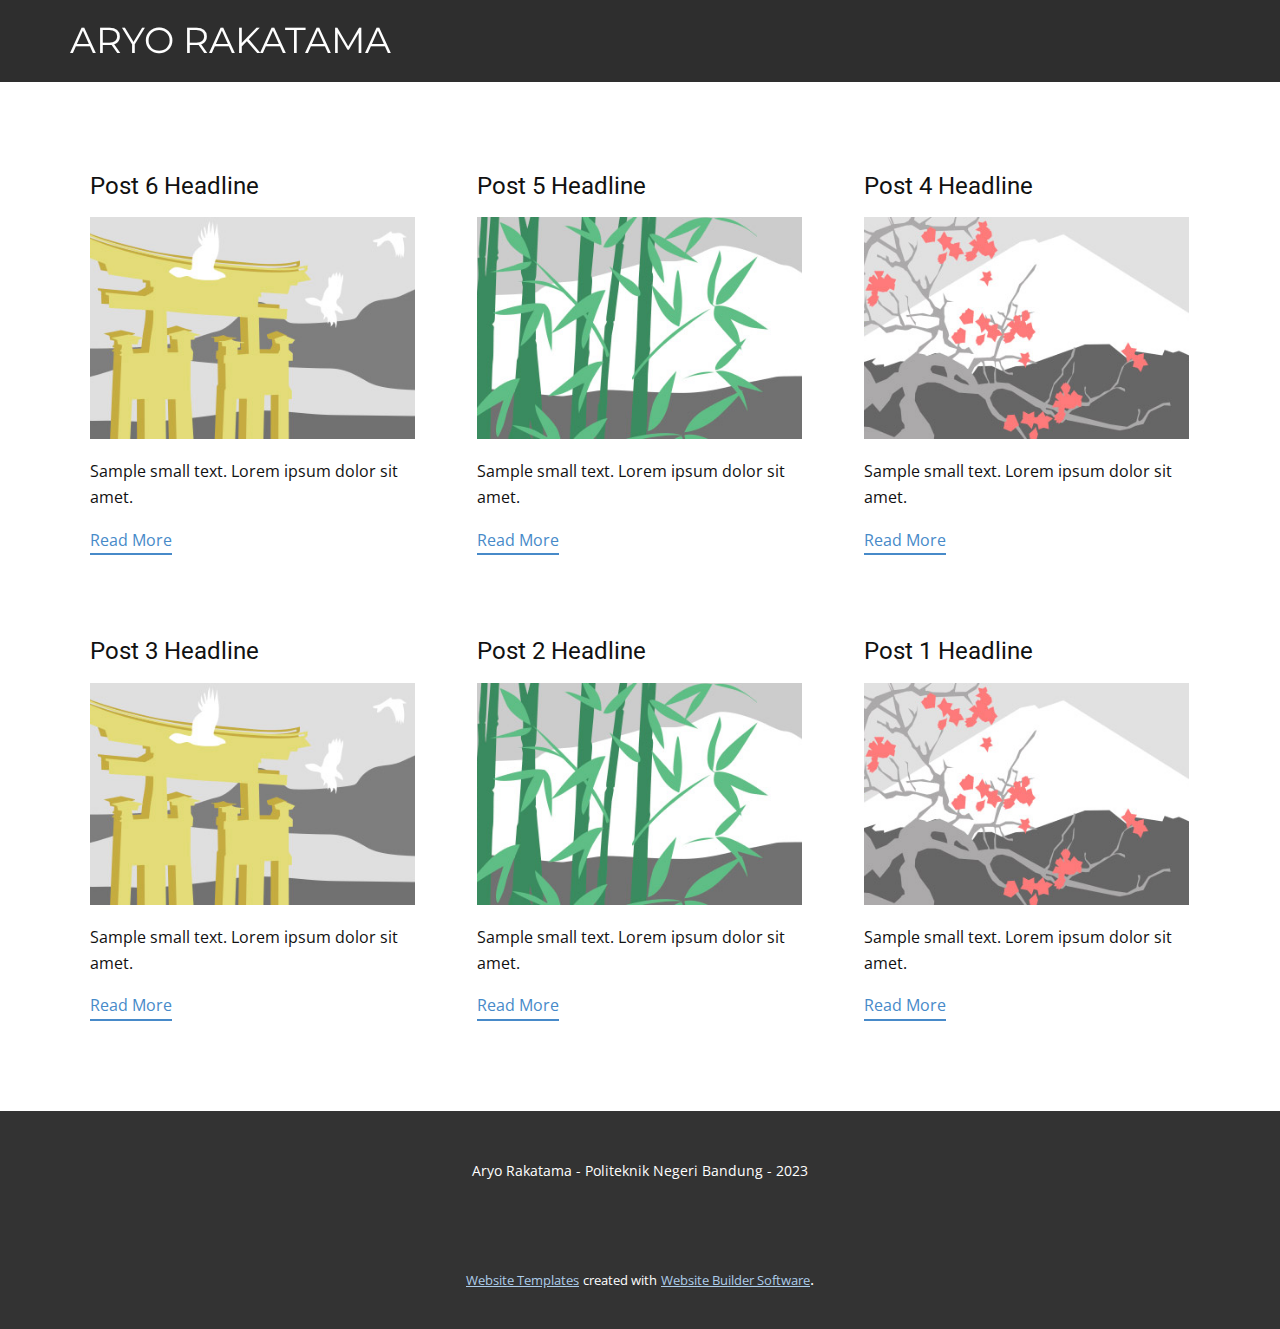
<file: blog/blog.html>
<!DOCTYPE html>
<html style="font-size: 16px;" lang="en"><head>
    <meta name="viewport" content="width=device-width, initial-scale=1.0">
    <meta charset="utf-8">
    <meta name="keywords" content="">
    <meta name="description" content="">
    <title>Blog Template</title>
    <link rel="stylesheet" href="../nicepage.css" media="screen">
<link rel="stylesheet" href="../Blog-Template.css" media="screen">
    <script class="u-script" type="text/javascript" src="../jquery.js" defer=""></script>
    <script class="u-script" type="text/javascript" src="../nicepage.js" defer=""></script>
    <meta name="generator" content="Nicepage 5.4.4, nicepage.com">
    <link id="u-theme-google-font" rel="stylesheet" href="https://fonts.googleapis.com/css?family=Roboto:100,100i,300,300i,400,400i,500,500i,700,700i,900,900i|Open+Sans:300,300i,400,400i,500,500i,600,600i,700,700i,800,800i">
    <link id="u-page-google-font" rel="stylesheet" href="https://fonts.googleapis.com/css?family=Montserrat:100,100i,200,200i,300,300i,400,400i,500,500i,600,600i,700,700i,800,800i,900,900i">
    
    
    <script type="application/ld+json">{
		"@context": "http://schema.org",
		"@type": "Organization",
		"name": ""
}</script>
    <meta name="theme-color" content="#478ac9">
  <meta data-intl-tel-input-cdn-path="intlTelInput/"></head>
  <body class="u-body u-xl-mode" data-lang="en"><header class="u-clearfix u-custom-color-2 u-header u-sticky u-sticky-5308 u-header" id="sec-43f5"><div class="u-clearfix u-sheet u-sheet-1">
        <p class="u-custom-font u-font-montserrat u-text u-text-default u-text-white u-text-1">Aryo Rakatama</p>
      </div><style class="u-sticky-style" data-style-id="5308">.u-sticky-fixed.u-sticky-5308:before, .u-body.u-sticky-fixed .u-sticky-5308:before {
borders: top right bottom left !important
}</style></header>
    <section class="u-clearfix u-section-1" id="sec-4665">
      <div class="u-clearfix u-sheet u-valign-middle u-sheet-1"><!--blog--><!--blog_options_json--><!--{"type":"Recent","source":"","tags":"","count":""}--><!--/blog_options_json-->
        <div class="u-blog u-expanded-width u-repeater u-repeater-1"><!--blog_post-->
          <div class="u-blog-post u-container-style u-repeater-item u-white u-repeater-item-1">
            <div class="u-container-layout u-similar-container u-valign-top u-container-layout-1"><!--blog_post_header-->
              <h4 class="u-blog-control u-text u-text-1">
                <a class="u-post-header-link" href="../blog/post-5.html">Post 6 Headline</a>
              </h4><!--/blog_post_header--><!--blog_post_image-->
              <a class="u-post-header-link" href="../blog/post-5.html"><img alt="" class="u-blog-control u-expanded-width u-image u-image-default u-image-1" src="../images/8ad73f3c.jpeg"></a><!--/blog_post_image--><!--blog_post_content-->
              <div class="u-blog-control u-post-content u-text u-text-2 fr-view">Sample small text. Lorem ipsum dolor sit amet.</div><!--/blog_post_content--><!--blog_post_readmore-->
              <a href="../blog/post-5.html" class="u-blog-control u-border-2 u-border-palette-1-base u-btn u-btn-rectangle u-button-style u-none u-btn-1"><!--blog_post_readmore_content--><!--options_json--><!--{"content":"","defaultValue":"Read More"}--><!--/options_json-->Read More<!--/blog_post_readmore_content--></a><!--/blog_post_readmore-->
            </div>
          </div><div class="u-blog-post u-container-style u-repeater-item u-video-cover u-white">
            <div class="u-container-layout u-similar-container u-valign-top u-container-layout-2"><!--blog_post_header-->
              <h4 class="u-blog-control u-text u-text-3">
                <a class="u-post-header-link" href="../blog/post-4.html">Post 5 Headline</a>
              </h4><!--/blog_post_header--><!--blog_post_image-->
              <a class="u-post-header-link" href="../blog/post-4.html"><img alt="" class="u-blog-control u-expanded-width u-image u-image-default u-image-2" src="../images/68f64b9d.jpeg"></a><!--/blog_post_image--><!--blog_post_content-->
              <div class="u-blog-control u-post-content u-text u-text-4 fr-view">Sample small text. Lorem ipsum dolor sit amet.</div><!--/blog_post_content--><!--blog_post_readmore-->
              <a href="../blog/post-4.html" class="u-blog-control u-border-2 u-border-palette-1-base u-btn u-btn-rectangle u-button-style u-none u-btn-2"><!--blog_post_readmore_content--><!--options_json--><!--{"content":"","defaultValue":"Read More"}--><!--/options_json-->Read More<!--/blog_post_readmore_content--></a><!--/blog_post_readmore-->
            </div>
          </div><div class="u-blog-post u-container-style u-repeater-item u-video-cover u-white">
            <div class="u-container-layout u-similar-container u-valign-top u-container-layout-3"><!--blog_post_header-->
              <h4 class="u-blog-control u-text u-text-5">
                <a class="u-post-header-link" href="../blog/post-3.html">Post 4 Headline</a>
              </h4><!--/blog_post_header--><!--blog_post_image-->
              <a class="u-post-header-link" href="../blog/post-3.html"><img alt="" class="u-blog-control u-expanded-width u-image u-image-default u-image-3" src="../images/0fd3416c.jpeg"></a><!--/blog_post_image--><!--blog_post_content-->
              <div class="u-blog-control u-post-content u-text u-text-6 fr-view">Sample small text. Lorem ipsum dolor sit amet.</div><!--/blog_post_content--><!--blog_post_readmore-->
              <a href="../blog/post-3.html" class="u-blog-control u-border-2 u-border-palette-1-base u-btn u-btn-rectangle u-button-style u-none u-btn-3"><!--blog_post_readmore_content--><!--options_json--><!--{"content":"","defaultValue":"Read More"}--><!--/options_json-->Read More<!--/blog_post_readmore_content--></a><!--/blog_post_readmore-->
            </div>
          </div><div class="u-blog-post u-container-style u-repeater-item u-white u-repeater-item-1">
            <div class="u-container-layout u-similar-container u-valign-top u-container-layout-1"><!--blog_post_header-->
              <h4 class="u-blog-control u-text u-text-1">
                <a class="u-post-header-link" href="../blog/post-2.html">Post 3 Headline</a>
              </h4><!--/blog_post_header--><!--blog_post_image-->
              <a class="u-post-header-link" href="../blog/post-2.html"><img alt="" class="u-blog-control u-expanded-width u-image u-image-default u-image-1" src="../images/8ad73f3c.jpeg"></a><!--/blog_post_image--><!--blog_post_content-->
              <div class="u-blog-control u-post-content u-text u-text-2 fr-view">Sample small text. Lorem ipsum dolor sit amet.</div><!--/blog_post_content--><!--blog_post_readmore-->
              <a href="../blog/post-2.html" class="u-blog-control u-border-2 u-border-palette-1-base u-btn u-btn-rectangle u-button-style u-none u-btn-1"><!--blog_post_readmore_content--><!--options_json--><!--{"content":"","defaultValue":"Read More"}--><!--/options_json-->Read More<!--/blog_post_readmore_content--></a><!--/blog_post_readmore-->
            </div>
          </div><div class="u-blog-post u-container-style u-repeater-item u-video-cover u-white">
            <div class="u-container-layout u-similar-container u-valign-top u-container-layout-2"><!--blog_post_header-->
              <h4 class="u-blog-control u-text u-text-3">
                <a class="u-post-header-link" href="../blog/post-1.html">Post 2 Headline</a>
              </h4><!--/blog_post_header--><!--blog_post_image-->
              <a class="u-post-header-link" href="../blog/post-1.html"><img alt="" class="u-blog-control u-expanded-width u-image u-image-default u-image-2" src="../images/68f64b9d.jpeg"></a><!--/blog_post_image--><!--blog_post_content-->
              <div class="u-blog-control u-post-content u-text u-text-4 fr-view">Sample small text. Lorem ipsum dolor sit amet.</div><!--/blog_post_content--><!--blog_post_readmore-->
              <a href="../blog/post-1.html" class="u-blog-control u-border-2 u-border-palette-1-base u-btn u-btn-rectangle u-button-style u-none u-btn-2"><!--blog_post_readmore_content--><!--options_json--><!--{"content":"","defaultValue":"Read More"}--><!--/options_json-->Read More<!--/blog_post_readmore_content--></a><!--/blog_post_readmore-->
            </div>
          </div><div class="u-blog-post u-container-style u-repeater-item u-video-cover u-white">
            <div class="u-container-layout u-similar-container u-valign-top u-container-layout-3"><!--blog_post_header-->
              <h4 class="u-blog-control u-text u-text-5">
                <a class="u-post-header-link" href="../blog/post.html">Post 1 Headline</a>
              </h4><!--/blog_post_header--><!--blog_post_image-->
              <a class="u-post-header-link" href="../blog/post.html"><img alt="" class="u-blog-control u-expanded-width u-image u-image-default u-image-3" src="../images/0fd3416c.jpeg"></a><!--/blog_post_image--><!--blog_post_content-->
              <div class="u-blog-control u-post-content u-text u-text-6 fr-view">Sample small text. Lorem ipsum dolor sit amet.</div><!--/blog_post_content--><!--blog_post_readmore-->
              <a href="../blog/post.html" class="u-blog-control u-border-2 u-border-palette-1-base u-btn u-btn-rectangle u-button-style u-none u-btn-3"><!--blog_post_readmore_content--><!--options_json--><!--{"content":"","defaultValue":"Read More"}--><!--/options_json-->Read More<!--/blog_post_readmore_content--></a><!--/blog_post_readmore-->
            </div>
          </div><!--/blog_post--><!--blog_post-->
          <!--/blog_post--><!--blog_post-->
          <!--/blog_post-->
        </div><!--/blog-->
      </div>
    </section>
    
    
    <footer class="u-align-center u-clearfix u-footer u-grey-80 u-footer" id="sec-1322"><div class="u-clearfix u-sheet u-sheet-1">
        <p class="u-small-text u-text u-text-variant u-text-1">Aryo Rakatama - Politeknik Negeri Bandung - 2023</p>
      </div></footer>
    <section class="u-backlink u-clearfix u-grey-80">
      <a class="u-link" href="https://nicepage.com/website-templates" target="_blank">
        <span>Website Templates</span>
      </a>
      <p class="u-text">
        <span>created with</span>
      </p>
      <a class="u-link" href="" target="_blank">
        <span>Website Builder Software</span>
      </a>. 
    </section>
  
</body></html>
</file>
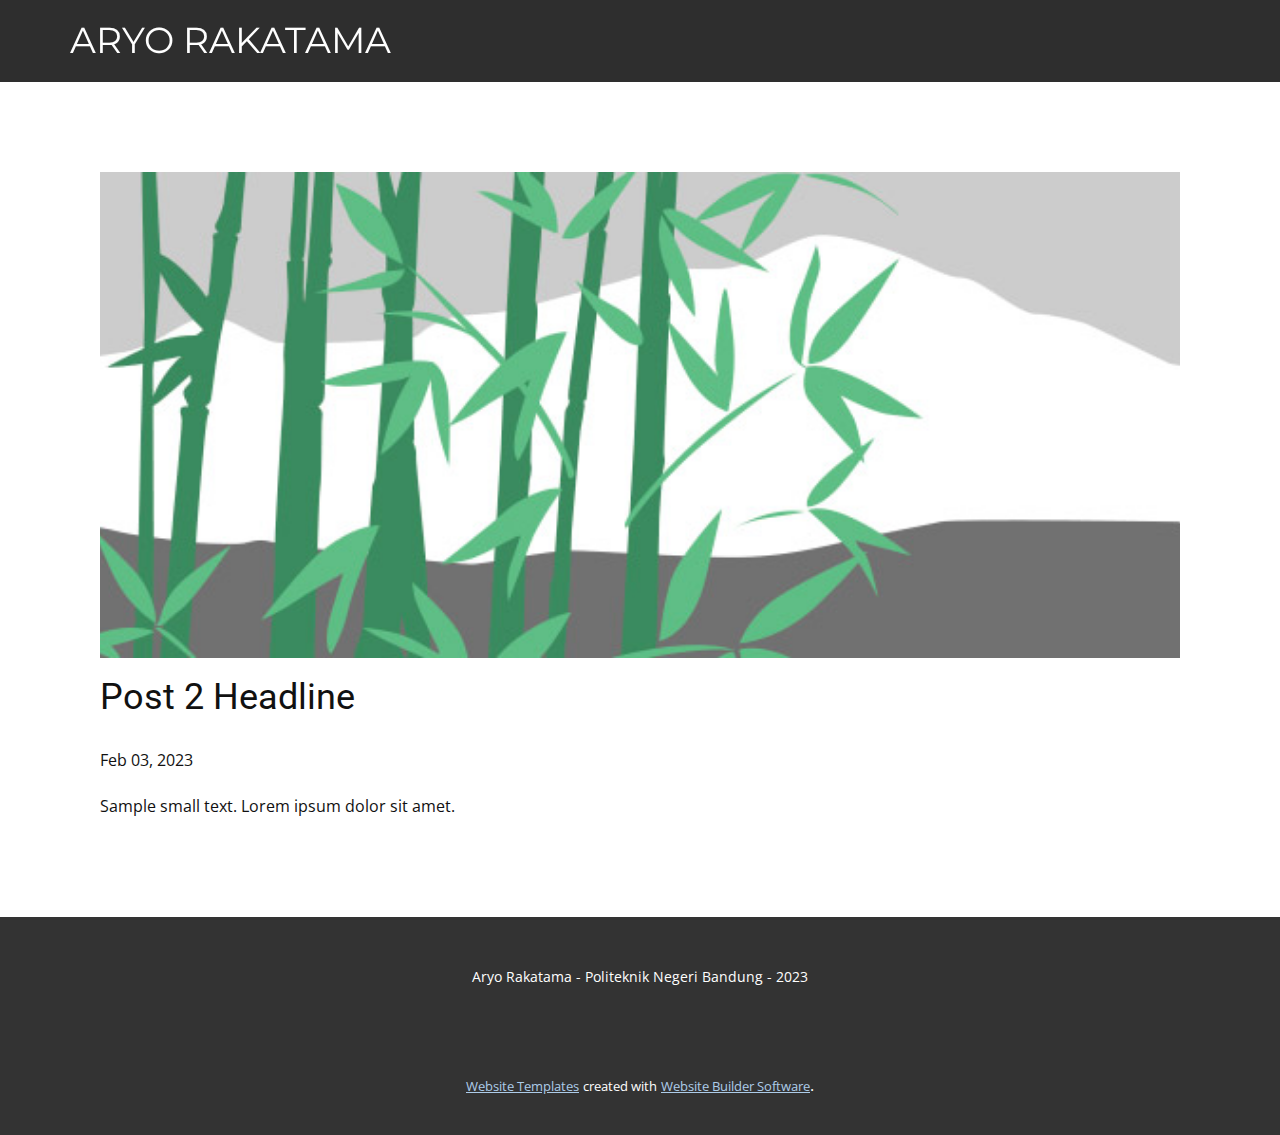
<file: blog/post-1.html>
<!DOCTYPE html>
<html style="font-size: 16px;" lang="en"><head>
    <meta name="viewport" content="width=device-width, initial-scale=1.0">
    <meta charset="utf-8">
    <meta name="keywords" content="Post 1 Headline">
    <meta name="description" content="">
    <title>Post 2 Headline</title>
    <link rel="stylesheet" href="../nicepage.css" media="screen">
<link rel="stylesheet" href="../Post-Template.css" media="screen">
    <script class="u-script" type="text/javascript" src="../jquery.js" defer=""></script>
    <script class="u-script" type="text/javascript" src="../nicepage.js" defer=""></script>
    <meta name="generator" content="Nicepage 5.4.4, nicepage.com">
    <link id="u-theme-google-font" rel="stylesheet" href="https://fonts.googleapis.com/css?family=Roboto:100,100i,300,300i,400,400i,500,500i,700,700i,900,900i|Open+Sans:300,300i,400,400i,500,500i,600,600i,700,700i,800,800i">
    <link id="u-page-google-font" rel="stylesheet" href="https://fonts.googleapis.com/css?family=Montserrat:100,100i,200,200i,300,300i,400,400i,500,500i,600,600i,700,700i,800,800i,900,900i">
    
    
    <script type="application/ld+json">{
		"@context": "http://schema.org",
		"@type": "Organization",
		"name": ""
}</script>
    <meta name="theme-color" content="#478ac9">
  <meta data-intl-tel-input-cdn-path="intlTelInput/"></head>
  <body class="u-body u-xl-mode" data-lang="en"><header class="u-clearfix u-custom-color-2 u-header u-sticky u-sticky-5308 u-header" id="sec-43f5"><div class="u-clearfix u-sheet u-sheet-1">
        <p class="u-custom-font u-font-montserrat u-text u-text-default u-text-white u-text-1">Aryo Rakatama</p>
      </div><style class="u-sticky-style" data-style-id="5308">.u-sticky-fixed.u-sticky-5308:before, .u-body.u-sticky-fixed .u-sticky-5308:before {
borders: top right bottom left !important
}</style></header>
    <section class="u-align-center u-clearfix u-section-1" id="sec-2e9a">
      <div class="u-clearfix u-sheet u-valign-middle-md u-valign-middle-sm u-valign-middle-xs u-sheet-1"><!--post_details--><!--post_details_options_json--><!--{"source":""}--><!--/post_details_options_json--><!--blog_post-->
        <div class="u-container-style u-expanded-width u-post-details u-post-details-1">
          <div class="u-container-layout u-valign-middle u-container-layout-1"><!--blog_post_image-->
            <img alt="" class="u-blog-control u-expanded-width u-image u-image-default u-image-1" src="../images/68f64b9d.jpeg"><!--/blog_post_image--><!--blog_post_header-->
            <h2 class="u-blog-control u-text u-text-1">Post 2 Headline</h2><!--/blog_post_header--><!--blog_post_metadata-->
            <div class="u-blog-control u-metadata u-metadata-1"><!--blog_post_metadata_date-->
              <span class="u-meta-date u-meta-icon">Feb 03, 2023</span><!--/blog_post_metadata_date--><!--blog_post_metadata_category-->
              <!--/blog_post_metadata_category--><!--blog_post_metadata_comments-->
              <!--/blog_post_metadata_comments-->
            </div><!--/blog_post_metadata--><!--blog_post_content-->
            <div class="u-align-justify u-blog-control u-post-content u-text u-text-2 fr-view">
  Sample small text. Lorem ipsum dolor sit amet.
  </div><!--/blog_post_content-->
          </div>
        </div><!--/blog_post--><!--/post_details-->
      </div>
    </section>
    
    
    <footer class="u-align-center u-clearfix u-footer u-grey-80 u-footer" id="sec-1322"><div class="u-clearfix u-sheet u-sheet-1">
        <p class="u-small-text u-text u-text-variant u-text-1">Aryo Rakatama - Politeknik Negeri Bandung - 2023</p>
      </div></footer>
    <section class="u-backlink u-clearfix u-grey-80">
      <a class="u-link" href="https://nicepage.com/website-templates" target="_blank">
        <span>Website Templates</span>
      </a>
      <p class="u-text">
        <span>created with</span>
      </p>
      <a class="u-link" href="" target="_blank">
        <span>Website Builder Software</span>
      </a>. 
    </section>
  
</body></html>
</file>
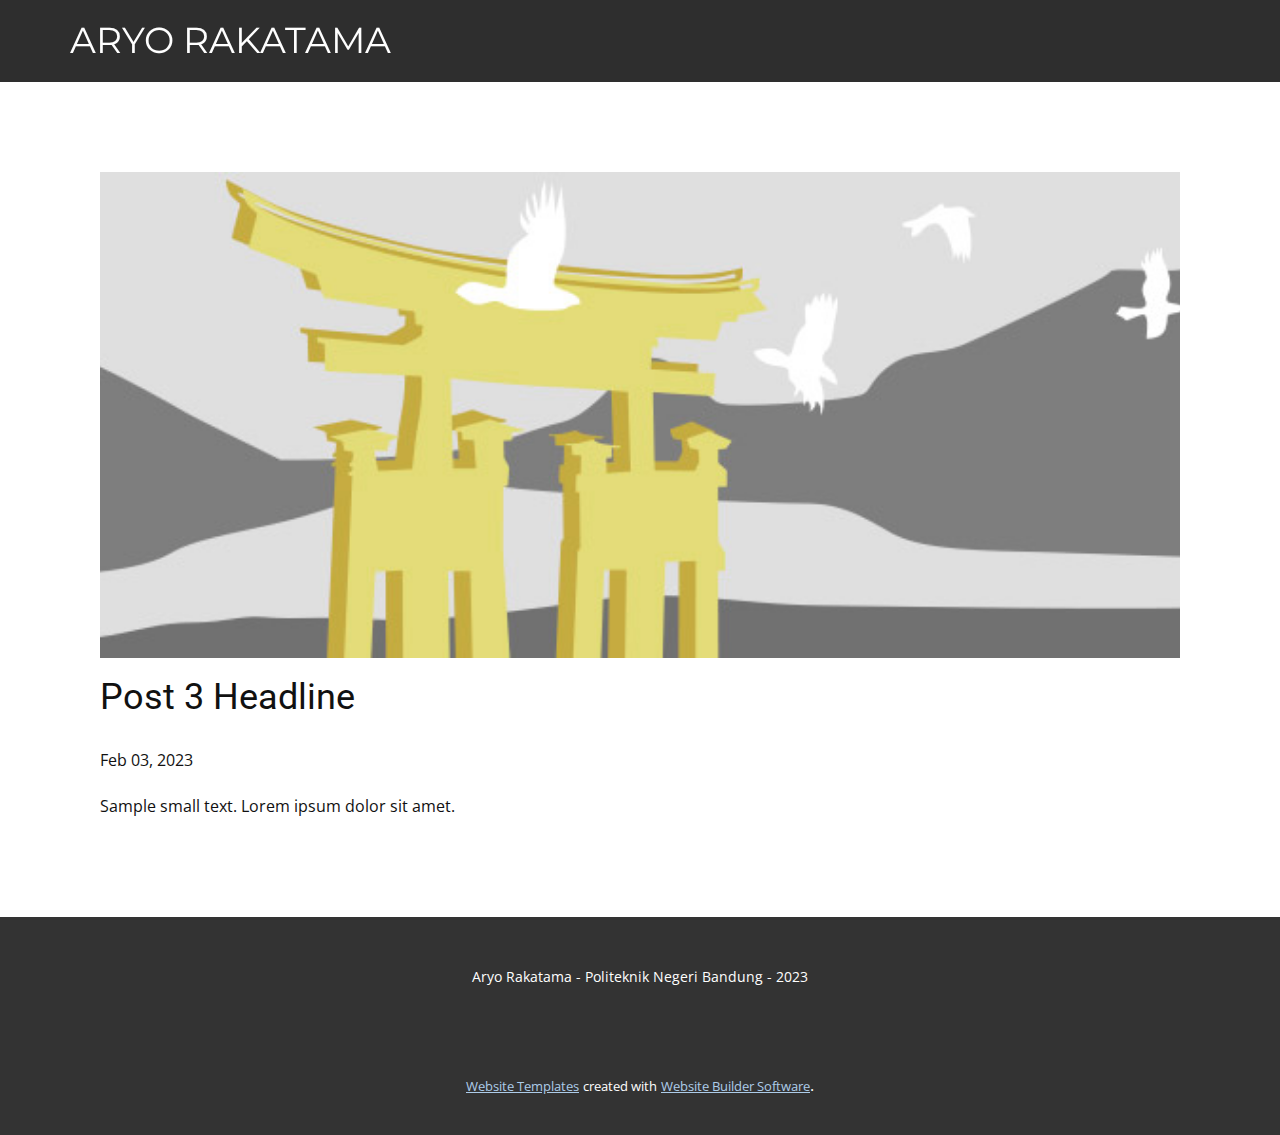
<file: blog/post-2.html>
<!DOCTYPE html>
<html style="font-size: 16px;" lang="en"><head>
    <meta name="viewport" content="width=device-width, initial-scale=1.0">
    <meta charset="utf-8">
    <meta name="keywords" content="Post 1 Headline">
    <meta name="description" content="">
    <title>Post 3 Headline</title>
    <link rel="stylesheet" href="../nicepage.css" media="screen">
<link rel="stylesheet" href="../Post-Template.css" media="screen">
    <script class="u-script" type="text/javascript" src="../jquery.js" defer=""></script>
    <script class="u-script" type="text/javascript" src="../nicepage.js" defer=""></script>
    <meta name="generator" content="Nicepage 5.4.4, nicepage.com">
    <link id="u-theme-google-font" rel="stylesheet" href="https://fonts.googleapis.com/css?family=Roboto:100,100i,300,300i,400,400i,500,500i,700,700i,900,900i|Open+Sans:300,300i,400,400i,500,500i,600,600i,700,700i,800,800i">
    <link id="u-page-google-font" rel="stylesheet" href="https://fonts.googleapis.com/css?family=Montserrat:100,100i,200,200i,300,300i,400,400i,500,500i,600,600i,700,700i,800,800i,900,900i">
    
    
    <script type="application/ld+json">{
		"@context": "http://schema.org",
		"@type": "Organization",
		"name": ""
}</script>
    <meta name="theme-color" content="#478ac9">
  <meta data-intl-tel-input-cdn-path="intlTelInput/"></head>
  <body class="u-body u-xl-mode" data-lang="en"><header class="u-clearfix u-custom-color-2 u-header u-sticky u-sticky-5308 u-header" id="sec-43f5"><div class="u-clearfix u-sheet u-sheet-1">
        <p class="u-custom-font u-font-montserrat u-text u-text-default u-text-white u-text-1">Aryo Rakatama</p>
      </div><style class="u-sticky-style" data-style-id="5308">.u-sticky-fixed.u-sticky-5308:before, .u-body.u-sticky-fixed .u-sticky-5308:before {
borders: top right bottom left !important
}</style></header>
    <section class="u-align-center u-clearfix u-section-1" id="sec-2e9a">
      <div class="u-clearfix u-sheet u-valign-middle-md u-valign-middle-sm u-valign-middle-xs u-sheet-1"><!--post_details--><!--post_details_options_json--><!--{"source":""}--><!--/post_details_options_json--><!--blog_post-->
        <div class="u-container-style u-expanded-width u-post-details u-post-details-1">
          <div class="u-container-layout u-valign-middle u-container-layout-1"><!--blog_post_image-->
            <img alt="" class="u-blog-control u-expanded-width u-image u-image-default u-image-1" src="../images/8ad73f3c.jpeg"><!--/blog_post_image--><!--blog_post_header-->
            <h2 class="u-blog-control u-text u-text-1">Post 3 Headline</h2><!--/blog_post_header--><!--blog_post_metadata-->
            <div class="u-blog-control u-metadata u-metadata-1"><!--blog_post_metadata_date-->
              <span class="u-meta-date u-meta-icon">Feb 03, 2023</span><!--/blog_post_metadata_date--><!--blog_post_metadata_category-->
              <!--/blog_post_metadata_category--><!--blog_post_metadata_comments-->
              <!--/blog_post_metadata_comments-->
            </div><!--/blog_post_metadata--><!--blog_post_content-->
            <div class="u-align-justify u-blog-control u-post-content u-text u-text-2 fr-view">
  Sample small text. Lorem ipsum dolor sit amet.
  </div><!--/blog_post_content-->
          </div>
        </div><!--/blog_post--><!--/post_details-->
      </div>
    </section>
    
    
    <footer class="u-align-center u-clearfix u-footer u-grey-80 u-footer" id="sec-1322"><div class="u-clearfix u-sheet u-sheet-1">
        <p class="u-small-text u-text u-text-variant u-text-1">Aryo Rakatama - Politeknik Negeri Bandung - 2023</p>
      </div></footer>
    <section class="u-backlink u-clearfix u-grey-80">
      <a class="u-link" href="https://nicepage.com/website-templates" target="_blank">
        <span>Website Templates</span>
      </a>
      <p class="u-text">
        <span>created with</span>
      </p>
      <a class="u-link" href="" target="_blank">
        <span>Website Builder Software</span>
      </a>. 
    </section>
  
</body></html>
</file>
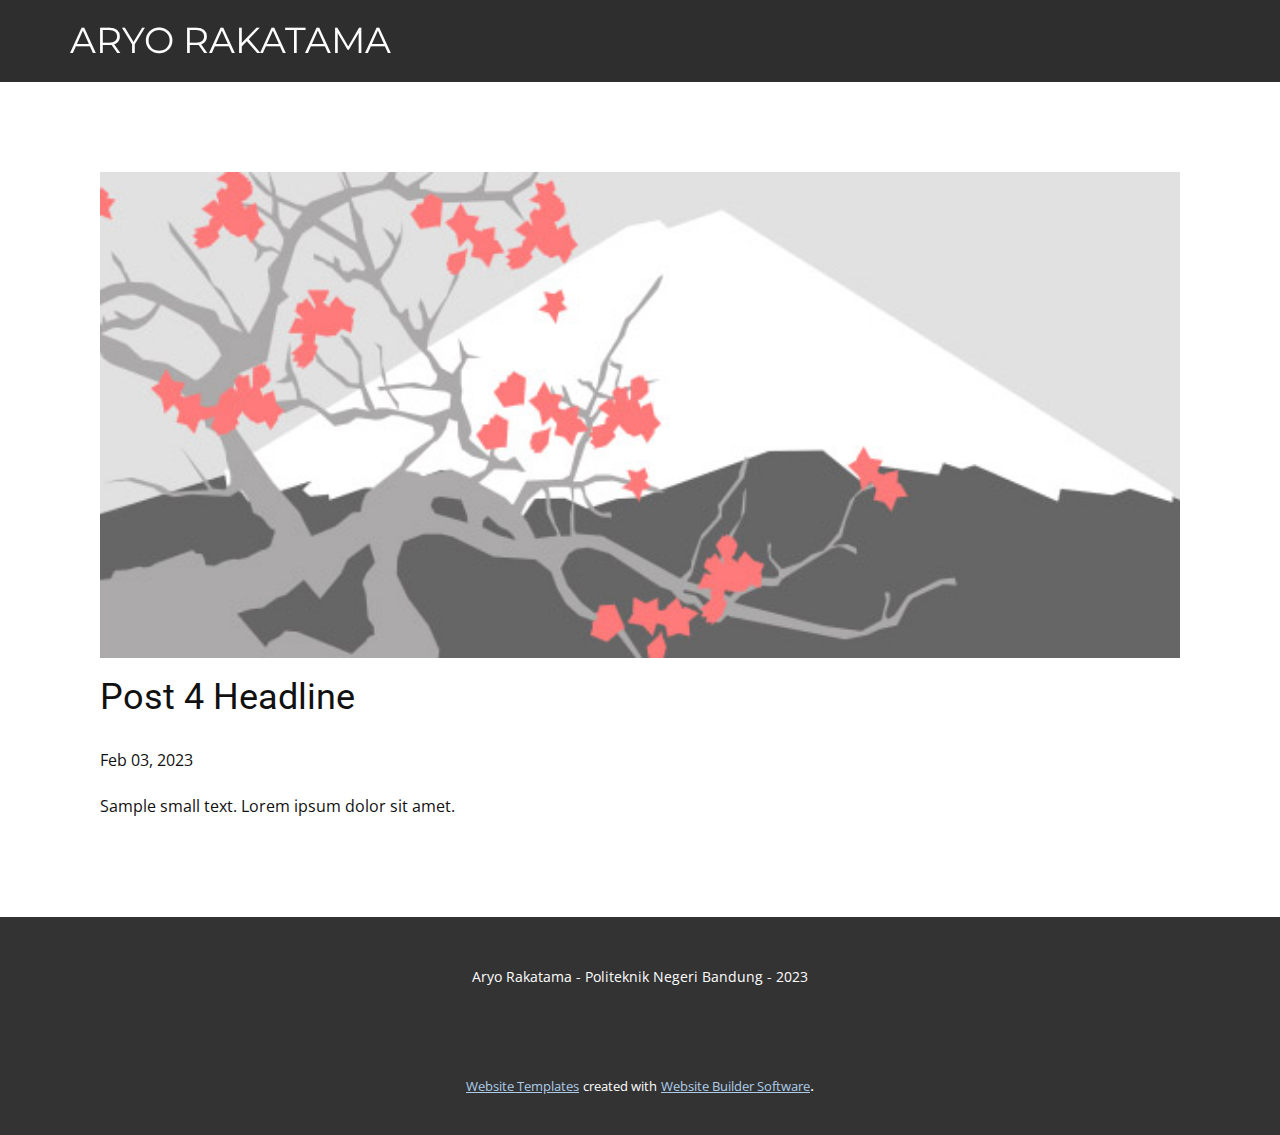
<file: blog/post-3.html>
<!DOCTYPE html>
<html style="font-size: 16px;" lang="en"><head>
    <meta name="viewport" content="width=device-width, initial-scale=1.0">
    <meta charset="utf-8">
    <meta name="keywords" content="Post 1 Headline">
    <meta name="description" content="">
    <title>Post 4 Headline</title>
    <link rel="stylesheet" href="../nicepage.css" media="screen">
<link rel="stylesheet" href="../Post-Template.css" media="screen">
    <script class="u-script" type="text/javascript" src="../jquery.js" defer=""></script>
    <script class="u-script" type="text/javascript" src="../nicepage.js" defer=""></script>
    <meta name="generator" content="Nicepage 5.4.4, nicepage.com">
    <link id="u-theme-google-font" rel="stylesheet" href="https://fonts.googleapis.com/css?family=Roboto:100,100i,300,300i,400,400i,500,500i,700,700i,900,900i|Open+Sans:300,300i,400,400i,500,500i,600,600i,700,700i,800,800i">
    <link id="u-page-google-font" rel="stylesheet" href="https://fonts.googleapis.com/css?family=Montserrat:100,100i,200,200i,300,300i,400,400i,500,500i,600,600i,700,700i,800,800i,900,900i">
    
    
    <script type="application/ld+json">{
		"@context": "http://schema.org",
		"@type": "Organization",
		"name": ""
}</script>
    <meta name="theme-color" content="#478ac9">
  <meta data-intl-tel-input-cdn-path="intlTelInput/"></head>
  <body class="u-body u-xl-mode" data-lang="en"><header class="u-clearfix u-custom-color-2 u-header u-sticky u-sticky-5308 u-header" id="sec-43f5"><div class="u-clearfix u-sheet u-sheet-1">
        <p class="u-custom-font u-font-montserrat u-text u-text-default u-text-white u-text-1">Aryo Rakatama</p>
      </div><style class="u-sticky-style" data-style-id="5308">.u-sticky-fixed.u-sticky-5308:before, .u-body.u-sticky-fixed .u-sticky-5308:before {
borders: top right bottom left !important
}</style></header>
    <section class="u-align-center u-clearfix u-section-1" id="sec-2e9a">
      <div class="u-clearfix u-sheet u-valign-middle-md u-valign-middle-sm u-valign-middle-xs u-sheet-1"><!--post_details--><!--post_details_options_json--><!--{"source":""}--><!--/post_details_options_json--><!--blog_post-->
        <div class="u-container-style u-expanded-width u-post-details u-post-details-1">
          <div class="u-container-layout u-valign-middle u-container-layout-1"><!--blog_post_image-->
            <img alt="" class="u-blog-control u-expanded-width u-image u-image-default u-image-1" src="../images/0fd3416c.jpeg"><!--/blog_post_image--><!--blog_post_header-->
            <h2 class="u-blog-control u-text u-text-1">Post 4 Headline</h2><!--/blog_post_header--><!--blog_post_metadata-->
            <div class="u-blog-control u-metadata u-metadata-1"><!--blog_post_metadata_date-->
              <span class="u-meta-date u-meta-icon">Feb 03, 2023</span><!--/blog_post_metadata_date--><!--blog_post_metadata_category-->
              <!--/blog_post_metadata_category--><!--blog_post_metadata_comments-->
              <!--/blog_post_metadata_comments-->
            </div><!--/blog_post_metadata--><!--blog_post_content-->
            <div class="u-align-justify u-blog-control u-post-content u-text u-text-2 fr-view">
  Sample small text. Lorem ipsum dolor sit amet.
  </div><!--/blog_post_content-->
          </div>
        </div><!--/blog_post--><!--/post_details-->
      </div>
    </section>
    
    
    <footer class="u-align-center u-clearfix u-footer u-grey-80 u-footer" id="sec-1322"><div class="u-clearfix u-sheet u-sheet-1">
        <p class="u-small-text u-text u-text-variant u-text-1">Aryo Rakatama - Politeknik Negeri Bandung - 2023</p>
      </div></footer>
    <section class="u-backlink u-clearfix u-grey-80">
      <a class="u-link" href="https://nicepage.com/website-templates" target="_blank">
        <span>Website Templates</span>
      </a>
      <p class="u-text">
        <span>created with</span>
      </p>
      <a class="u-link" href="" target="_blank">
        <span>Website Builder Software</span>
      </a>. 
    </section>
  
</body></html>
</file>
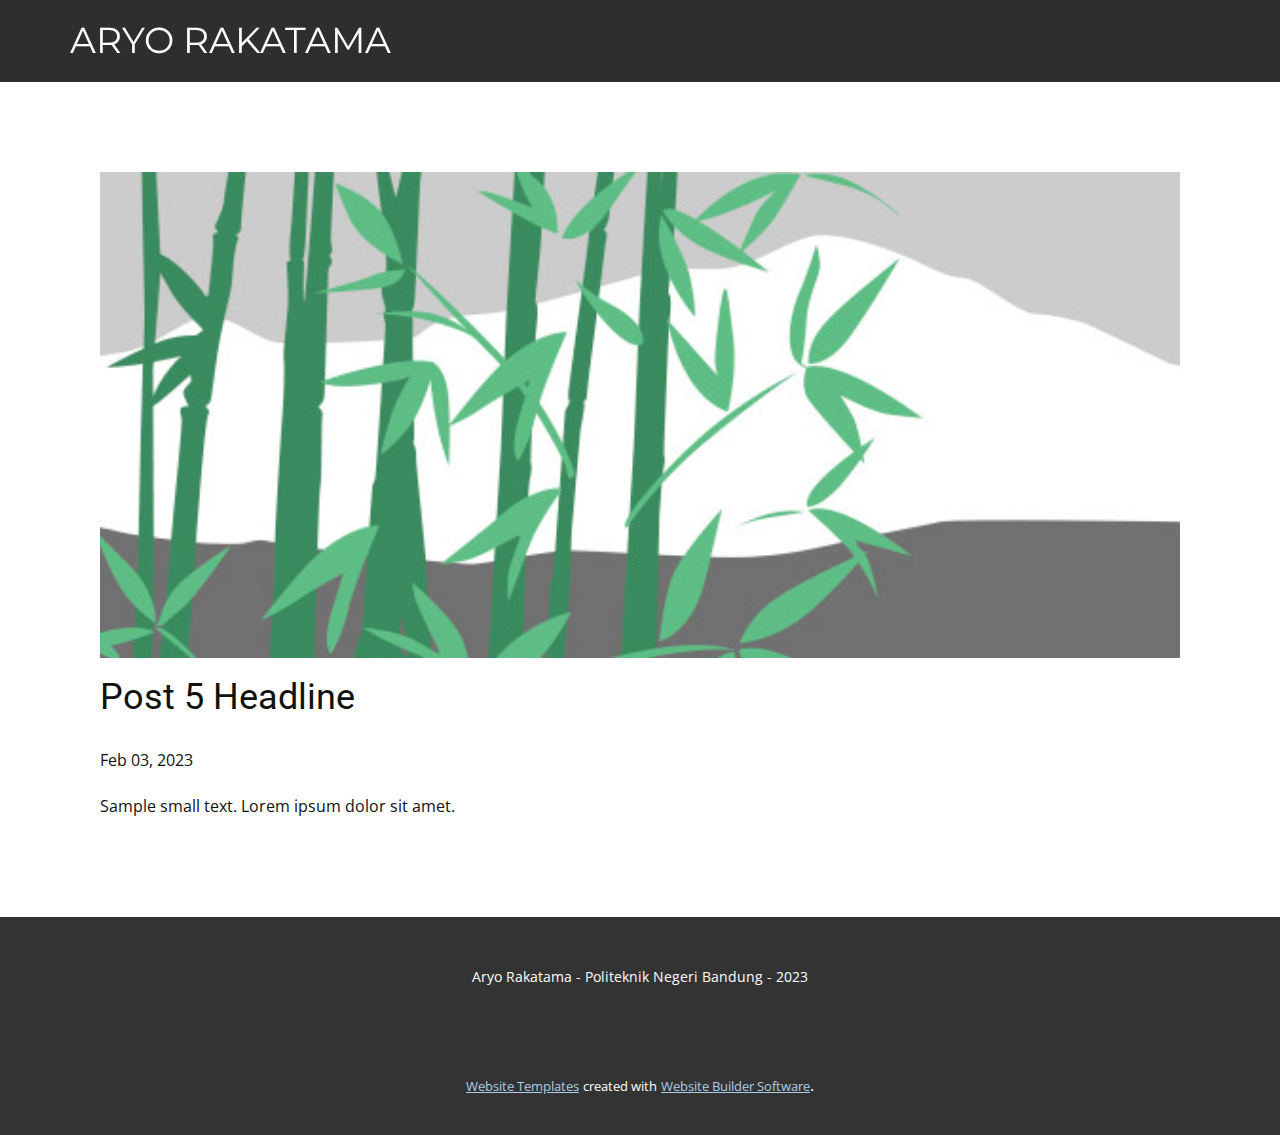
<file: blog/post-4.html>
<!DOCTYPE html>
<html style="font-size: 16px;" lang="en"><head>
    <meta name="viewport" content="width=device-width, initial-scale=1.0">
    <meta charset="utf-8">
    <meta name="keywords" content="Post 1 Headline">
    <meta name="description" content="">
    <title>Post 5 Headline</title>
    <link rel="stylesheet" href="../nicepage.css" media="screen">
<link rel="stylesheet" href="../Post-Template.css" media="screen">
    <script class="u-script" type="text/javascript" src="../jquery.js" defer=""></script>
    <script class="u-script" type="text/javascript" src="../nicepage.js" defer=""></script>
    <meta name="generator" content="Nicepage 5.4.4, nicepage.com">
    <link id="u-theme-google-font" rel="stylesheet" href="https://fonts.googleapis.com/css?family=Roboto:100,100i,300,300i,400,400i,500,500i,700,700i,900,900i|Open+Sans:300,300i,400,400i,500,500i,600,600i,700,700i,800,800i">
    <link id="u-page-google-font" rel="stylesheet" href="https://fonts.googleapis.com/css?family=Montserrat:100,100i,200,200i,300,300i,400,400i,500,500i,600,600i,700,700i,800,800i,900,900i">
    
    
    <script type="application/ld+json">{
		"@context": "http://schema.org",
		"@type": "Organization",
		"name": ""
}</script>
    <meta name="theme-color" content="#478ac9">
  <meta data-intl-tel-input-cdn-path="intlTelInput/"></head>
  <body class="u-body u-xl-mode" data-lang="en"><header class="u-clearfix u-custom-color-2 u-header u-sticky u-sticky-5308 u-header" id="sec-43f5"><div class="u-clearfix u-sheet u-sheet-1">
        <p class="u-custom-font u-font-montserrat u-text u-text-default u-text-white u-text-1">Aryo Rakatama</p>
      </div><style class="u-sticky-style" data-style-id="5308">.u-sticky-fixed.u-sticky-5308:before, .u-body.u-sticky-fixed .u-sticky-5308:before {
borders: top right bottom left !important
}</style></header>
    <section class="u-align-center u-clearfix u-section-1" id="sec-2e9a">
      <div class="u-clearfix u-sheet u-valign-middle-md u-valign-middle-sm u-valign-middle-xs u-sheet-1"><!--post_details--><!--post_details_options_json--><!--{"source":""}--><!--/post_details_options_json--><!--blog_post-->
        <div class="u-container-style u-expanded-width u-post-details u-post-details-1">
          <div class="u-container-layout u-valign-middle u-container-layout-1"><!--blog_post_image-->
            <img alt="" class="u-blog-control u-expanded-width u-image u-image-default u-image-1" src="../images/68f64b9d.jpeg"><!--/blog_post_image--><!--blog_post_header-->
            <h2 class="u-blog-control u-text u-text-1">Post 5 Headline</h2><!--/blog_post_header--><!--blog_post_metadata-->
            <div class="u-blog-control u-metadata u-metadata-1"><!--blog_post_metadata_date-->
              <span class="u-meta-date u-meta-icon">Feb 03, 2023</span><!--/blog_post_metadata_date--><!--blog_post_metadata_category-->
              <!--/blog_post_metadata_category--><!--blog_post_metadata_comments-->
              <!--/blog_post_metadata_comments-->
            </div><!--/blog_post_metadata--><!--blog_post_content-->
            <div class="u-align-justify u-blog-control u-post-content u-text u-text-2 fr-view">
  Sample small text. Lorem ipsum dolor sit amet.
  </div><!--/blog_post_content-->
          </div>
        </div><!--/blog_post--><!--/post_details-->
      </div>
    </section>
    
    
    <footer class="u-align-center u-clearfix u-footer u-grey-80 u-footer" id="sec-1322"><div class="u-clearfix u-sheet u-sheet-1">
        <p class="u-small-text u-text u-text-variant u-text-1">Aryo Rakatama - Politeknik Negeri Bandung - 2023</p>
      </div></footer>
    <section class="u-backlink u-clearfix u-grey-80">
      <a class="u-link" href="https://nicepage.com/website-templates" target="_blank">
        <span>Website Templates</span>
      </a>
      <p class="u-text">
        <span>created with</span>
      </p>
      <a class="u-link" href="" target="_blank">
        <span>Website Builder Software</span>
      </a>. 
    </section>
  
</body></html>
</file>
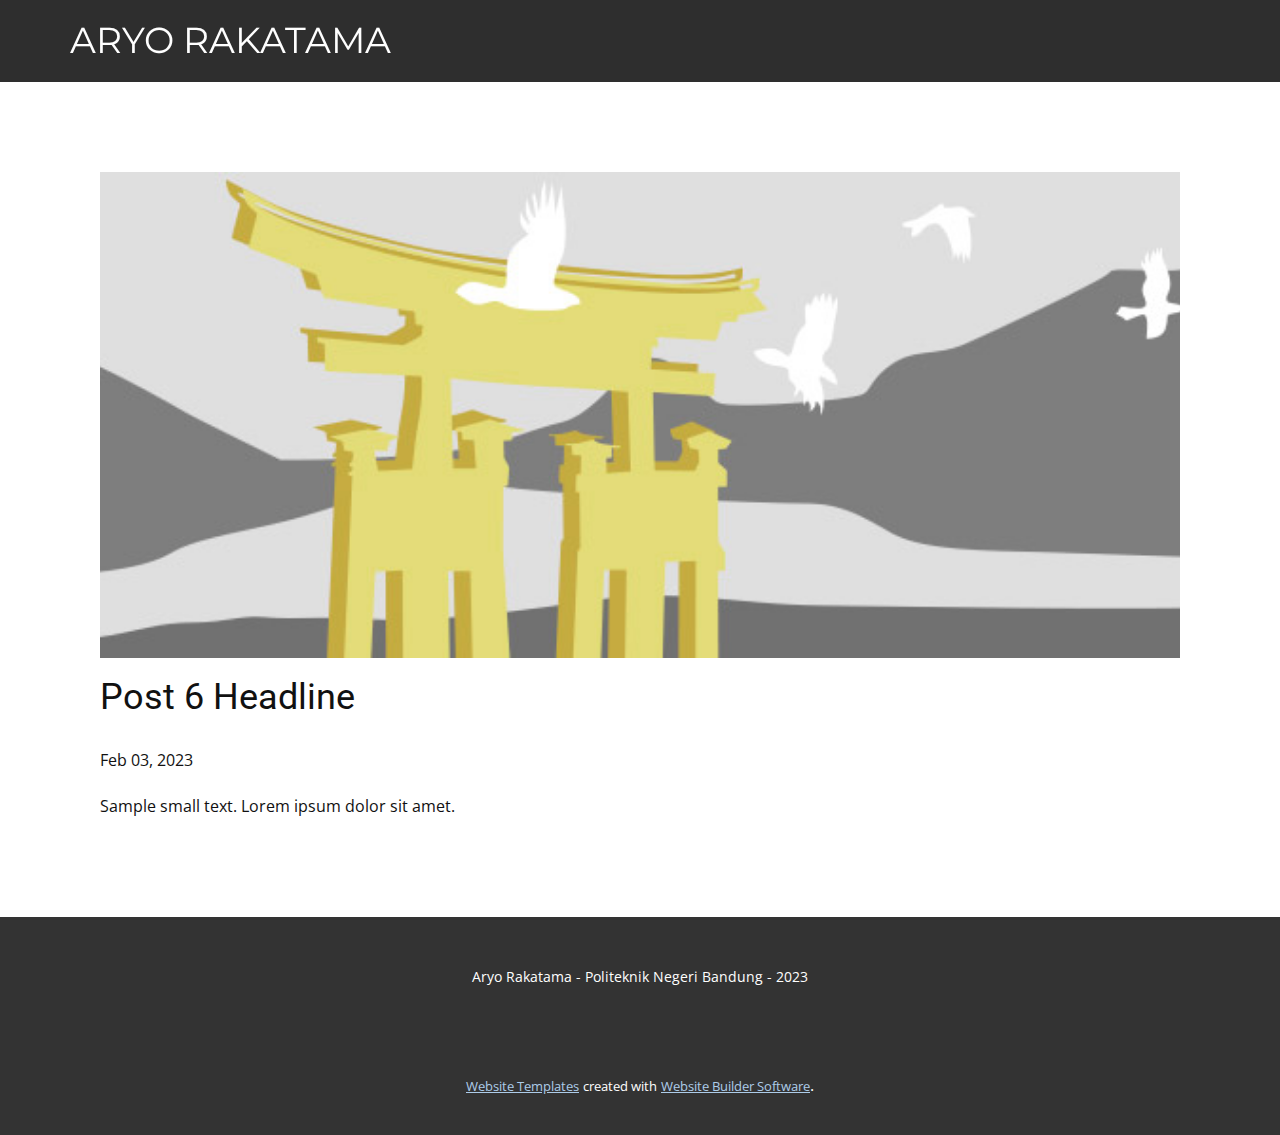
<file: blog/post-5.html>
<!DOCTYPE html>
<html style="font-size: 16px;" lang="en"><head>
    <meta name="viewport" content="width=device-width, initial-scale=1.0">
    <meta charset="utf-8">
    <meta name="keywords" content="Post 1 Headline">
    <meta name="description" content="">
    <title>Post 6 Headline</title>
    <link rel="stylesheet" href="../nicepage.css" media="screen">
<link rel="stylesheet" href="../Post-Template.css" media="screen">
    <script class="u-script" type="text/javascript" src="../jquery.js" defer=""></script>
    <script class="u-script" type="text/javascript" src="../nicepage.js" defer=""></script>
    <meta name="generator" content="Nicepage 5.4.4, nicepage.com">
    <link id="u-theme-google-font" rel="stylesheet" href="https://fonts.googleapis.com/css?family=Roboto:100,100i,300,300i,400,400i,500,500i,700,700i,900,900i|Open+Sans:300,300i,400,400i,500,500i,600,600i,700,700i,800,800i">
    <link id="u-page-google-font" rel="stylesheet" href="https://fonts.googleapis.com/css?family=Montserrat:100,100i,200,200i,300,300i,400,400i,500,500i,600,600i,700,700i,800,800i,900,900i">
    
    
    <script type="application/ld+json">{
		"@context": "http://schema.org",
		"@type": "Organization",
		"name": ""
}</script>
    <meta name="theme-color" content="#478ac9">
  <meta data-intl-tel-input-cdn-path="intlTelInput/"></head>
  <body class="u-body u-xl-mode" data-lang="en"><header class="u-clearfix u-custom-color-2 u-header u-sticky u-sticky-5308 u-header" id="sec-43f5"><div class="u-clearfix u-sheet u-sheet-1">
        <p class="u-custom-font u-font-montserrat u-text u-text-default u-text-white u-text-1">Aryo Rakatama</p>
      </div><style class="u-sticky-style" data-style-id="5308">.u-sticky-fixed.u-sticky-5308:before, .u-body.u-sticky-fixed .u-sticky-5308:before {
borders: top right bottom left !important
}</style></header>
    <section class="u-align-center u-clearfix u-section-1" id="sec-2e9a">
      <div class="u-clearfix u-sheet u-valign-middle-md u-valign-middle-sm u-valign-middle-xs u-sheet-1"><!--post_details--><!--post_details_options_json--><!--{"source":""}--><!--/post_details_options_json--><!--blog_post-->
        <div class="u-container-style u-expanded-width u-post-details u-post-details-1">
          <div class="u-container-layout u-valign-middle u-container-layout-1"><!--blog_post_image-->
            <img alt="" class="u-blog-control u-expanded-width u-image u-image-default u-image-1" src="../images/8ad73f3c.jpeg"><!--/blog_post_image--><!--blog_post_header-->
            <h2 class="u-blog-control u-text u-text-1">Post 6 Headline</h2><!--/blog_post_header--><!--blog_post_metadata-->
            <div class="u-blog-control u-metadata u-metadata-1"><!--blog_post_metadata_date-->
              <span class="u-meta-date u-meta-icon">Feb 03, 2023</span><!--/blog_post_metadata_date--><!--blog_post_metadata_category-->
              <!--/blog_post_metadata_category--><!--blog_post_metadata_comments-->
              <!--/blog_post_metadata_comments-->
            </div><!--/blog_post_metadata--><!--blog_post_content-->
            <div class="u-align-justify u-blog-control u-post-content u-text u-text-2 fr-view">
  Sample small text. Lorem ipsum dolor sit amet.
  </div><!--/blog_post_content-->
          </div>
        </div><!--/blog_post--><!--/post_details-->
      </div>
    </section>
    
    
    <footer class="u-align-center u-clearfix u-footer u-grey-80 u-footer" id="sec-1322"><div class="u-clearfix u-sheet u-sheet-1">
        <p class="u-small-text u-text u-text-variant u-text-1">Aryo Rakatama - Politeknik Negeri Bandung - 2023</p>
      </div></footer>
    <section class="u-backlink u-clearfix u-grey-80">
      <a class="u-link" href="https://nicepage.com/website-templates" target="_blank">
        <span>Website Templates</span>
      </a>
      <p class="u-text">
        <span>created with</span>
      </p>
      <a class="u-link" href="" target="_blank">
        <span>Website Builder Software</span>
      </a>. 
    </section>
  
</body></html>
</file>
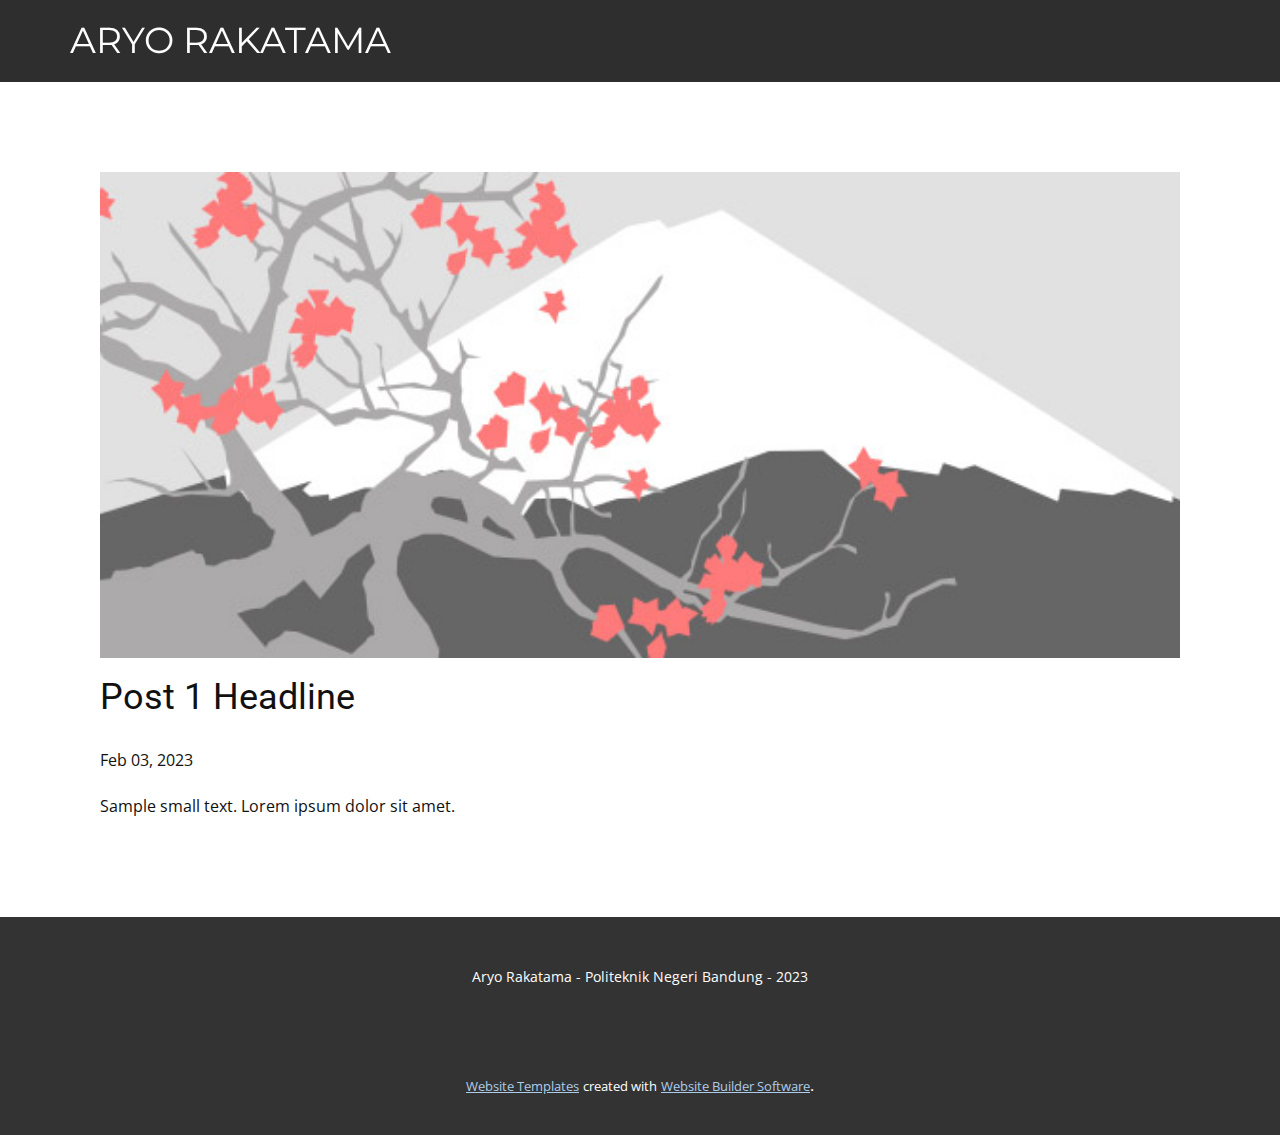
<file: blog/post.html>
<!DOCTYPE html>
<html style="font-size: 16px;" lang="en"><head>
    <meta name="viewport" content="width=device-width, initial-scale=1.0">
    <meta charset="utf-8">
    <meta name="keywords" content="Post 1 Headline">
    <meta name="description" content="">
    <title>Post 1 Headline</title>
    <link rel="stylesheet" href="../nicepage.css" media="screen">
<link rel="stylesheet" href="../Post-Template.css" media="screen">
    <script class="u-script" type="text/javascript" src="../jquery.js" defer=""></script>
    <script class="u-script" type="text/javascript" src="../nicepage.js" defer=""></script>
    <meta name="generator" content="Nicepage 5.4.4, nicepage.com">
    <link id="u-theme-google-font" rel="stylesheet" href="https://fonts.googleapis.com/css?family=Roboto:100,100i,300,300i,400,400i,500,500i,700,700i,900,900i|Open+Sans:300,300i,400,400i,500,500i,600,600i,700,700i,800,800i">
    <link id="u-page-google-font" rel="stylesheet" href="https://fonts.googleapis.com/css?family=Montserrat:100,100i,200,200i,300,300i,400,400i,500,500i,600,600i,700,700i,800,800i,900,900i">
    
    
    <script type="application/ld+json">{
		"@context": "http://schema.org",
		"@type": "Organization",
		"name": ""
}</script>
    <meta name="theme-color" content="#478ac9">
  <meta data-intl-tel-input-cdn-path="intlTelInput/"></head>
  <body class="u-body u-xl-mode" data-lang="en"><header class="u-clearfix u-custom-color-2 u-header u-sticky u-sticky-5308 u-header" id="sec-43f5"><div class="u-clearfix u-sheet u-sheet-1">
        <p class="u-custom-font u-font-montserrat u-text u-text-default u-text-white u-text-1">Aryo Rakatama</p>
      </div><style class="u-sticky-style" data-style-id="5308">.u-sticky-fixed.u-sticky-5308:before, .u-body.u-sticky-fixed .u-sticky-5308:before {
borders: top right bottom left !important
}</style></header>
    <section class="u-align-center u-clearfix u-section-1" id="sec-2e9a">
      <div class="u-clearfix u-sheet u-valign-middle-md u-valign-middle-sm u-valign-middle-xs u-sheet-1"><!--post_details--><!--post_details_options_json--><!--{"source":""}--><!--/post_details_options_json--><!--blog_post-->
        <div class="u-container-style u-expanded-width u-post-details u-post-details-1">
          <div class="u-container-layout u-valign-middle u-container-layout-1"><!--blog_post_image-->
            <img alt="" class="u-blog-control u-expanded-width u-image u-image-default u-image-1" src="../images/0fd3416c.jpeg"><!--/blog_post_image--><!--blog_post_header-->
            <h2 class="u-blog-control u-text u-text-1">Post 1 Headline</h2><!--/blog_post_header--><!--blog_post_metadata-->
            <div class="u-blog-control u-metadata u-metadata-1"><!--blog_post_metadata_date-->
              <span class="u-meta-date u-meta-icon">Feb 03, 2023</span><!--/blog_post_metadata_date--><!--blog_post_metadata_category-->
              <!--/blog_post_metadata_category--><!--blog_post_metadata_comments-->
              <!--/blog_post_metadata_comments-->
            </div><!--/blog_post_metadata--><!--blog_post_content-->
            <div class="u-align-justify u-blog-control u-post-content u-text u-text-2 fr-view">
  Sample small text. Lorem ipsum dolor sit amet.
  </div><!--/blog_post_content-->
          </div>
        </div><!--/blog_post--><!--/post_details-->
      </div>
    </section>
    
    
    <footer class="u-align-center u-clearfix u-footer u-grey-80 u-footer" id="sec-1322"><div class="u-clearfix u-sheet u-sheet-1">
        <p class="u-small-text u-text u-text-variant u-text-1">Aryo Rakatama - Politeknik Negeri Bandung - 2023</p>
      </div></footer>
    <section class="u-backlink u-clearfix u-grey-80">
      <a class="u-link" href="https://nicepage.com/website-templates" target="_blank">
        <span>Website Templates</span>
      </a>
      <p class="u-text">
        <span>created with</span>
      </p>
      <a class="u-link" href="" target="_blank">
        <span>Website Builder Software</span>
      </a>. 
    </section>
  
</body></html>
</file>
<file: Blog-Template.css>
.u-section-1 .u-sheet-1 {
  min-height: 561px;
}

.u-section-1 .u-repeater-1 {
  margin-top: 60px;
  margin-bottom: 60px;
  min-height: 441px;
  grid-template-columns: calc(33.3333% - 15px) calc(33.3333% - 15px) calc(33.3333% - 15px);
  height: auto;
  grid-gap: 22px;
}

.u-section-1 .u-repeater-item-1 {
  background-image: none;
}

.u-section-1 .u-container-layout-1 {
  padding: 30px 20px;
}

.u-section-1 .u-text-1 {
  margin-top: 0;
  margin-bottom: 0;
}

.u-section-1 .u-image-1 {
  height: 222px;
  margin-top: 17px;
  margin-bottom: 0;
}

.u-section-1 .u-text-2 {
  margin-top: 20px;
  margin-bottom: 0;
}

.u-section-1 .u-btn-1 {
  background-image: none;
  border-style: none none solid;
  margin: 17px auto 0 0;
  padding: 0;
}

.u-section-1 .u-container-layout-2 {
  padding: 30px 20px;
}

.u-section-1 .u-text-3 {
  margin-top: 0;
  margin-bottom: 0;
}

.u-section-1 .u-image-2 {
  height: 222px;
  margin-top: 17px;
  margin-bottom: 0;
}

.u-section-1 .u-text-4 {
  margin-top: 20px;
  margin-bottom: 0;
}

.u-section-1 .u-btn-2 {
  background-image: none;
  border-style: none none solid;
  margin: 17px auto 0 0;
  padding: 0;
}

.u-section-1 .u-container-layout-3 {
  padding: 30px 20px;
}

.u-section-1 .u-text-5 {
  margin-top: 0;
  margin-bottom: 0;
}

.u-section-1 .u-image-3 {
  height: 222px;
  margin-top: 17px;
  margin-bottom: 0;
}

.u-section-1 .u-text-6 {
  margin-top: 20px;
  margin-bottom: 0;
}

.u-section-1 .u-btn-3 {
  background-image: none;
  border-style: none none solid;
  margin: 17px auto 0 0;
  padding: 0;
}

@media (max-width: 1199px) {
  .u-section-1 .u-sheet-1 {
    min-height: 484px;
  }

  .u-section-1 .u-repeater-1 {
    min-height: 364px;
    grid-template-columns: repeat(3, calc(33.333333333333336% - 15px));
  }
}

@media (max-width: 991px) {
  .u-section-1 .u-sheet-1 {
    min-height: 956px;
  }

  .u-section-1 .u-repeater-1 {
    min-height: 836px;
    grid-template-columns: repeat(2, calc(50% - 11.25px));
  }
}

@media (max-width: 767px) {
  .u-section-1 .u-repeater-1 {
    grid-template-columns: 100%;
  }

  .u-section-1 .u-container-layout-1 {
    padding-left: 10px;
    padding-right: 10px;
  }

  .u-section-1 .u-image-1 {
    height: 278px;
  }

  .u-section-1 .u-container-layout-2 {
    padding-left: 10px;
    padding-right: 10px;
  }

  .u-section-1 .u-image-2 {
    height: 278px;
  }

  .u-section-1 .u-container-layout-3 {
    padding-left: 10px;
    padding-right: 10px;
  }

  .u-section-1 .u-image-3 {
    height: 278px;
  }
}
</file>
<file: Post-Template.css>
.u-section-1 .u-sheet-1 {
  min-height: 835px;
}

.u-section-1 .u-post-details-1 {
  min-height: 375px;
  margin-top: 60px;
  margin-bottom: -10px;
}

.u-section-1 .u-container-layout-1 {
  padding: 30px;
}

.u-section-1 .u-image-1 {
  height: 486px;
  margin-top: 0;
  margin-bottom: 0;
  margin-left: 0;
}

.u-section-1 .u-text-1 {
  margin-top: 20px;
  margin-bottom: 0;
  margin-left: 0;
}

.u-section-1 .u-metadata-1 {
  margin-top: 30px;
  margin-bottom: 0;
  margin-left: 0;
}

.u-section-1 .u-text-2 {
  margin-bottom: 0;
  margin-top: 20px;
  margin-left: 0;
}

@media (max-width: 1199px) {
  .u-section-1 .u-image-1 {
    margin-left: initial;
  }
}

@media (max-width: 991px) {
  .u-section-1 .u-sheet-1 {
    min-height: 782px;
  }

  .u-section-1 .u-post-details-1 {
    margin-bottom: 60px;
  }

  .u-section-1 .u-image-1 {
    height: 423px;
    margin-left: initial;
  }
}

@media (max-width: 767px) {
  .u-section-1 .u-sheet-1 {
    min-height: 722px;
  }

  .u-section-1 .u-container-layout-1 {
    padding-left: 10px;
    padding-right: 10px;
  }

  .u-section-1 .u-image-1 {
    height: 354px;
    margin-top: 9px;
    margin-left: initial;
  }
}

@media (max-width: 575px) {
  .u-section-1 .u-sheet-1 {
    min-height: 656px;
  }

  .u-section-1 .u-image-1 {
    height: 275px;
    margin-left: initial;
  }
}
</file>
